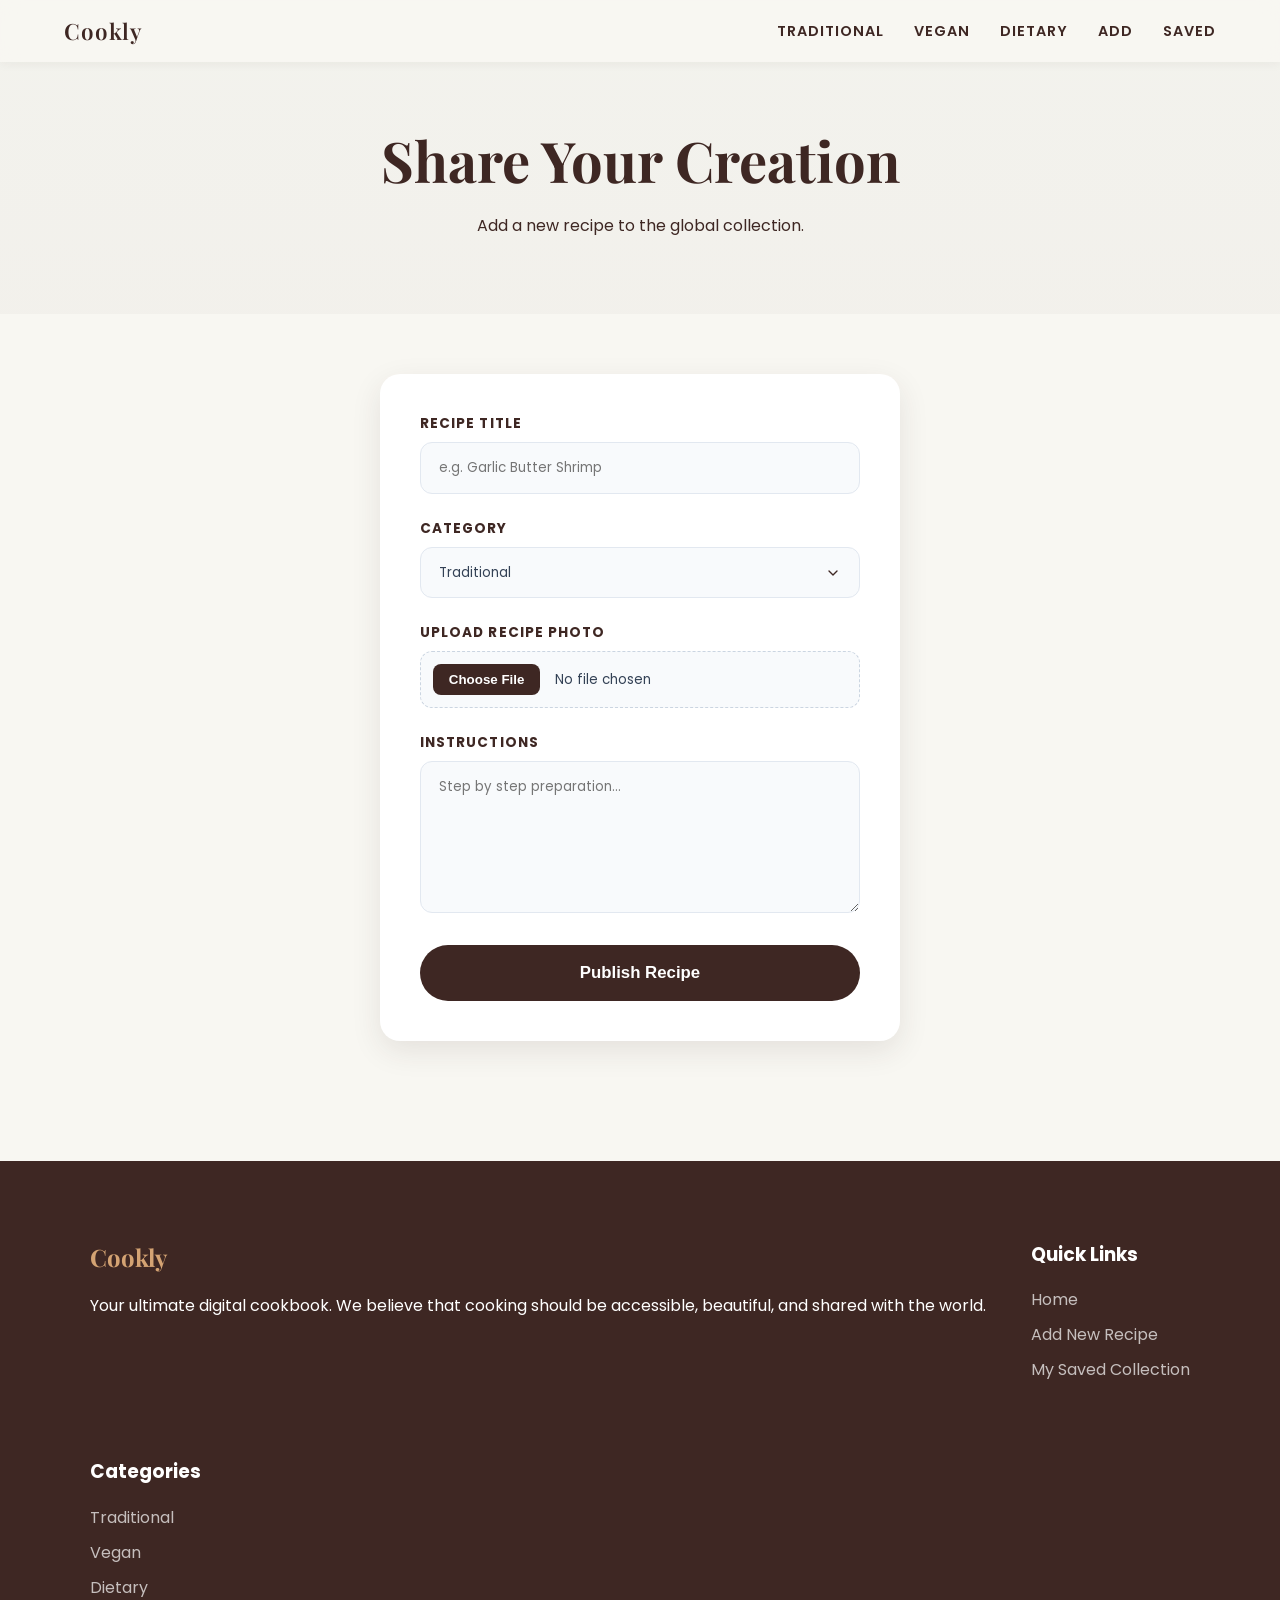
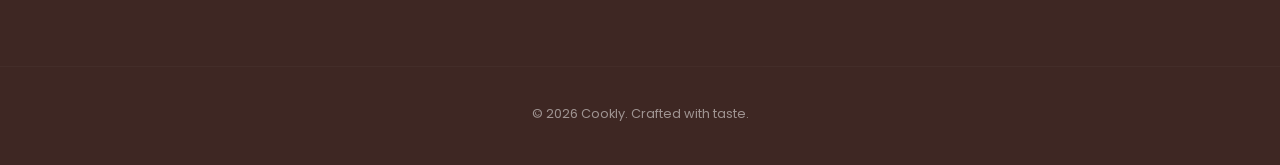
<file: add.html>
<!DOCTYPE html>
<html lang="en">
<head>
    <meta charset="UTF-8">
    <title>Add Recipe | Cookly</title>
    <link rel="stylesheet" href="style.css">
</head>
<body>
    <nav>
        <a href="index.html" class="home-logo">Cookly</a>
        <div class="nav-links">
            <a href="traditional.html">Traditional</a>
            <a href="vegan.html">Vegan</a>
            <a href="dietary.html">Dietary</a>
            <a href="add.html">Add</a>
            <a href="save.html">Saved</a>
        </div>
    </nav>

    <header>
        <h1>Share Your Creation</h1>
        <p>Add a new recipe to the global collection.</p>
    </header>

    <div class="container">
        <div class="form-container">
            <form onsubmit="addRecipe(event)">
                <label for="title">Recipe Title</label>
                <input type="text" id="title" placeholder="e.g. Garlic Butter Shrimp" required>

                <label for="category">Category</label>
                <select id="category">
                    <option value="traditional">Traditional</option>
                    <option value="vegan">Vegan</option>
                    <option value="dietary">Dietary</option>
                </select>

                <label for="imageFile">Upload Recipe Photo</label>
                <input type="file" id="imageFile" accept="image/*">

                <label for="instructions">Instructions</label>
                <textarea id="instructions" rows="6" placeholder="Step by step preparation..." required></textarea>

                <button type="submit" class="btn-submit">Publish Recipe</button>
            </form>
        </div>
    </div>

    <footer>
     <div class="footer-content">
        <div class="footer-section">
            <h2>Cookly</h2>
            <p>Your ultimate digital cookbook. We believe that cooking should be accessible, beautiful, and shared with the world.</p>
        </div>
        
        <div class="footer-section">
            <h3>Quick Links</h3>
            <ul class="footer-links">
                <li><a href="index.html">Home</a></li>
                <li><a href="add.html">Add New Recipe</a></li>
                <li><a href="save.html">My Saved Collection</a></li>
            </ul>
        </div>

        <div class="footer-section">
            <h3>Categories</h3>
            <ul class="footer-links">
                <li><a href="traditional.html">Traditional</a></li>
                <li><a href="vegan.html">Vegan</a></li>
                <li><a href="dietary.html">Dietary</a></li>
            </ul>
        </div>
     </div>
    
     <div class="footer-bottom">
        <p>&copy; 2026 Cookly. Crafted with taste.</p>
     </div>
    </footer>

    <script src="script.js"></script>
</body>
</html>
</file>
<file: style.css>
@import url('https://fonts.googleapis.com/css2?family=Playfair+Display:ital,wght@0,700;1,700&family=Poppins:wght@300;400;600&display=swap');

:root {
    --primary: #4A5D4E;       
    --accent: #d4a373;        
    --dark: #3E2723;          
    --light: #F8F7F2;        
    --white: #ffffff;
    --shadow: 0 10px 30px rgba(62, 39, 35, 0.1);
}

.theme-traditional {
    --primary: #8D4925; 
    --light: #FAF3E0;    
}

.theme-vegan {
    --primary: #6B8E23; 
    --light: #F1F4E8;    
}

.theme-dietary {
    --primary: #5E7D7E; 
    --light: #F0F4F4;    
}

body { 
    font-family: 'Poppins', sans-serif; 
    margin: 0; 
    background-color: var(--light); 
    color: var(--dark); 
    display: flex;
    flex-direction: column;
    min-height: 100vh;
    transition: background-color 0.5s ease; 
}

nav { 
    background: rgba(248, 247, 242, 0.9);
    backdrop-filter: blur(10px);
    padding: 1rem 5%; 
    display: flex; 
    justify-content: space-between; 
    align-items: center;
    position: sticky;
    top: 0;
    z-index: 1000;
    box-shadow: 0 2px 10px rgba(62, 39, 35, 0.05);
}

.nav-links { display: flex; gap: 30px; }

nav a { 
    color: var(--dark); 
    text-decoration: none; 
    font-weight: 600; 
    font-size: 0.9rem;
    text-transform: uppercase;
    letter-spacing: 1px;
    transition: 0.3s; 
}

nav a:hover { color: var(--primary); }

nav a.home-logo { 
    font-family: 'Playfair Display', serif; 
    font-size: 1.4rem; 
    color: var(--dark); 
    text-transform: none;
}

header {
    text-align: center;
    padding: 60px 20px;
    background: linear-gradient(rgba(74, 93, 78, 0.03), rgba(62, 39, 35, 0.03));
}

h1 { font-family: 'Playfair Display', serif; font-size: 3.5rem; margin: 0; color: var(--dark); }

.container { 
    max-width: 1200px; 
    margin: 0 auto; 
    padding: 20px 20px 80px; 
    flex: 1; 
}

.recipe-grid { 
    display: grid; 
    grid-template-columns: repeat(auto-fit, minmax(300px, 1fr)); 
    gap: 35px; 
    width: 100%;
}

.card { 
    background: var(--white); 
    border-radius: 20px; 
    overflow: hidden;
    box-shadow: var(--shadow);
    transition: transform 0.3s ease, box-shadow 0.3s ease;
    cursor: pointer;
}

.card:hover { 
    transform: translateY(-10px); 
    box-shadow: 0 15px 45px rgba(62, 39, 35, 0.15);
}

.card-image { height: 220px; width: 100%; background-color: #eee; overflow: hidden; }
.card-image img { width: 100%; height: 100%; object-fit: cover; display: block; transition: transform 0.5s ease; }
.card:hover .card-image img { transform: scale(1.08); }

.card-body { padding: 25px; }

.card-buttons {
    display: flex;
    gap: 10px;
    margin-top: 15px;
}

.card-buttons .btn {
    flex: 1;
    padding: 10px;
    font-size: 0.85rem;
}

.btn-delete {
    background: transparent;
    color: #a94442; 
    border: 1px solid #a94442;
}

.btn-delete:hover {
    background: #a94442;
    color: white;
}

.category-tag { 
    color: var(--primary); 
    font-weight: 600; 
    font-size: 0.7rem; 
    text-transform: uppercase; 
    border: 1px solid var(--primary);
    padding: 2px 8px;
    border-radius: 4px;
}

.card h3 { margin: 10px 0; font-family: 'Playfair Display', serif; font-size: 1.5rem; color: var(--dark); }

.recipe-detail {
    display: none;
    margin-top: 15px;
    padding-top: 15px;
    border-top: 1px solid rgba(62, 39, 35, 0.1);
    font-size: 0.95rem;
    line-height: 1.6;
    color: #5d4037;
}

.btn { cursor: pointer; border: none; border-radius: 12px; padding: 12px 20px; font-weight: 600; width: 100%; transition: 0.3s; font-family: inherit; }
.btn-save { background: transparent; color: var(--dark); border: 1px solid #ddd; margin-top: 10px; }
.btn-save:hover { border-color: var(--primary); color: var(--primary); background: rgba(74, 93, 78, 0.05); }

/* ==========================================================================
   FORMS RESET - Delete your old .form-container and input rules, use ONLY this:
   ========================================================================== */

.form-container { 
    width: 100% !important;
    max-width: 950px !important; /* Cranked up to 950px so you can definitely see the change */
    margin: 40px auto !important; 
    background: var(--white); 
    padding: 40px; 
    border-radius: 20px; 
    box-shadow: var(--shadow); 
    box-sizing: border-box;
}

.form-container label {
    display: block;
    font-size: 0.85rem;
    font-weight: 700;
    text-transform: uppercase;
    letter-spacing: 0.08em;
    color: var(--dark);
    margin-bottom: 8px;
}

.form-container input, 
.form-container select, 
.form-container textarea { 
    width: 100% !important; 
    padding: 15px 18px; 
    margin-bottom: 25px; 
    border: 1.5px solid #e2e8f0; 
    border-radius: 12px; 
    background: #f8fafc; 
    color: #334155;
    font-family: inherit; 
    box-sizing: border-box; 
    transition: all 0.3s ease;
    outline: none;
}

.form-container input:focus,
.form-container select:focus,
.form-container textarea:focus {
    border-color: var(--primary);
    background-color: var(--white);
    box-shadow: 0 0 0 4px rgba(74, 93, 78, 0.15);
}

.form-container select {
    appearance: none;
    background-image: url("data:image/svg+xml;charset=UTF-8,%3csvg xmlns='http://www.w3.org/2000/svg' viewBox='0 0 24 24' fill='none' stroke='%233E2723' stroke-width='2' stroke-linecap='round' stroke-linejoin='round'%3e%3cpolyline points='6 9 12 15 18 9'%3e%3c/polyline%3e%3c/svg%3e");
    background-repeat: no-repeat;
    background-position: right 18px center;
    background-size: 16px;
    cursor: pointer;
}

.form-container input[type="file"] {
    padding: 12px;
    border: 1.5px dashed #cbd5e1;
    cursor: pointer;
}

.form-container input[type="file"]::file-selector-button {
    border: none;
    background: var(--dark);
    color: var(--white);
    padding: 8px 16px;
    border-radius: 8px;
    font-weight: 600;
    cursor: pointer;
    margin-right: 15px;
    transition: 0.2s ease;
}

.btn-submit { 
    width: 100%;
    background: var(--dark); 
    color: white; 
    padding: 18px; 
    font-size: 1.05rem; 
    font-weight: 600;
    border: none;
    border-radius: 50px;
    cursor: pointer;
    transition: all 0.3s ease;
}

.btn-submit:hover { 
    background: var(--primary); 
    transform: translateY(-2px); 
}

footer {
    background-color: var(--dark);
    color: var(--white);
    padding: 60px 0 30px;
    width: 100%;
    margin-top: auto; 
}

.footer-content {
    max-width: 1100px;
    margin: 0 auto;
    padding: 0 20px;
    display: flex;
    justify-content: space-between;
    flex-wrap: wrap;
    gap: 40px;
}

.footer-section h2 { font-family: 'Playfair Display', serif; color: var(--accent); margin-bottom: 20px; }
.footer-links { list-style: none; padding: 0; }
.footer-links li { margin-bottom: 10px; }
.footer-links a { color: var(--white); text-decoration: none; opacity: 0.7; transition: 0.3s; }
.footer-links a:hover { opacity: 1; color: var(--accent); }
.footer-bottom { text-align: center; margin-top: 50px; padding-top: 25px; border-top: 1px solid rgba(255,255,255,0.05); font-size: 0.8rem; opacity: 0.5; }

.search-section {
    padding: 20px 5%;
    display: flex;
    justify-content: center;
    background: rgba(74, 93, 78, 0.05); 
}

.search-container {
    display: flex;
    gap: 10px;
    width: 100%;
    max-width: 600px;
}

#externalSearch {
    margin-bottom: 0; 
    flex: 1;
    width: 100%;
    padding: 15px; 
    border: 1px solid #eee; 
    border-radius: 12px; 
    background: #fdfdfd; 
    font-family: inherit; 
    box-sizing: border-box;
}

.btn-search {
    background-color: var(--dark); 
    color: var(--white);
    border: none;
    padding: 0 25px;
    border-radius: 12px;
    cursor: pointer;
    font-weight: 600;
    transition: 0.3s;
}

.btn-search:hover {
    background-color: var(--primary); 
}
</file>
